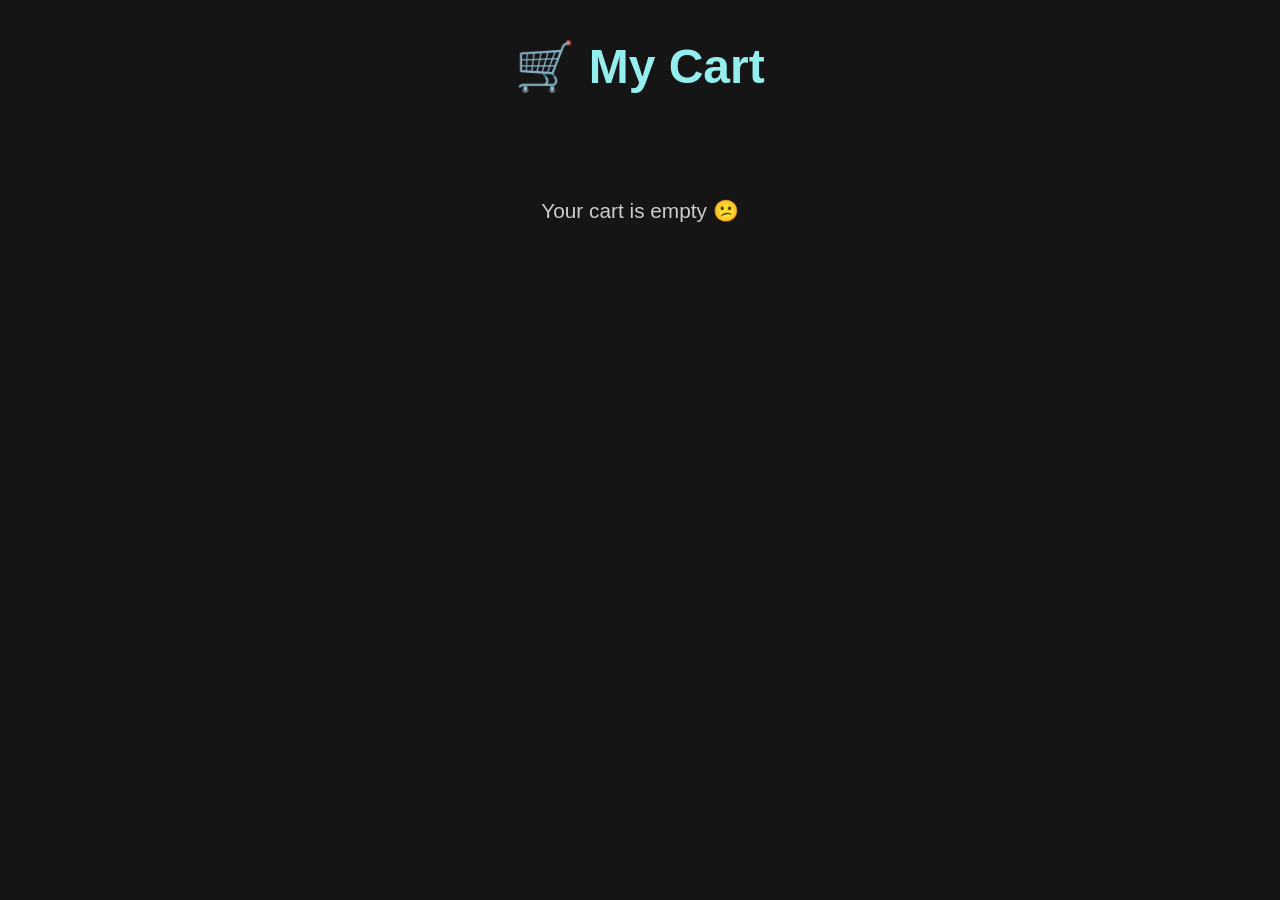
<file: shopsite/cart.html>
<!DOCTYPE html>
<html lang="en">
<head>
  <meta charset="UTF-8" />
  <title>🛒 My Cart</title>
  <link rel="stylesheet" href="styles.css" />
  <style>
    body {
      background-color: #151516;
      color: white;
      font-family: 'Segoe UI', sans-serif;
      padding: 40px;
    }

    h2 {
      font-size: 3rem;
      color: rgb(149, 238, 238);
      text-align: center;
      margin-bottom: 30px;
    }

    ul {
      list-style: none;
      padding: 0;
      max-width: 800px;
      margin: 0 auto;
    }

    li {
      background-color: #222;
      padding: 15px 25px;
      margin-bottom: 15px;
      border-radius: 10px;
      display: flex;
      justify-content: space-between;
      align-items: center;
      box-shadow: 0 0 15px rgba(255, 255, 255, 0.05);
    }

    li span {
      font-size: 1.2rem;
    }

    button {
      padding: 8px 12px;
      border: none;
      background-color: rgb(240, 232, 232);
      color: #000;
      border-radius: 8px;
      font-weight: bold;
      cursor: pointer;
      box-shadow: 0 0 10px rgba(255, 255, 255, 0.1);
    }

    button:hover {
      background-color: #151516;
      color: cyan;
      border: 1px solid white;
    }

    h3 {
      text-align: center;
      font-size: 1.8rem;
      margin-top: 30px;
      color: #8ee3e3;
    }

    #empty {
      text-align: center;
      font-size: 1.3rem;
      margin-top: 100px;
      color: #ccc;
    }
  </style>
</head>
<body>
  <h2>🛒 My Cart</h2>
  <div id="cart-container"></div>

  <script>
    const cart = JSON.parse(localStorage.getItem("cart")) || [];
    const container = document.getElementById("cart-container");

    if (cart.length === 0) {
      container.innerHTML = "<p id='empty'>Your cart is empty 😕</p>";
    } else {
      let html = "<ul>";
      let total = 0;
      cart.forEach((item, index) => {
        html += `<li>
                    <span>${item.product} - ₹${item.price}</span>
                    <button onclick="removeItem(${index})">Remove</button>
                 </li>`;
        total += item.price;
      });
      html += `</ul><h3>Total: ₹${total}</h3>`;
      container.innerHTML = html;
    }

    function removeItem(index) {
      cart.splice(index, 1);
      localStorage.setItem("cart", JSON.stringify(cart));
      location.reload();
    }
  </script>
</body>
</html>
</file>
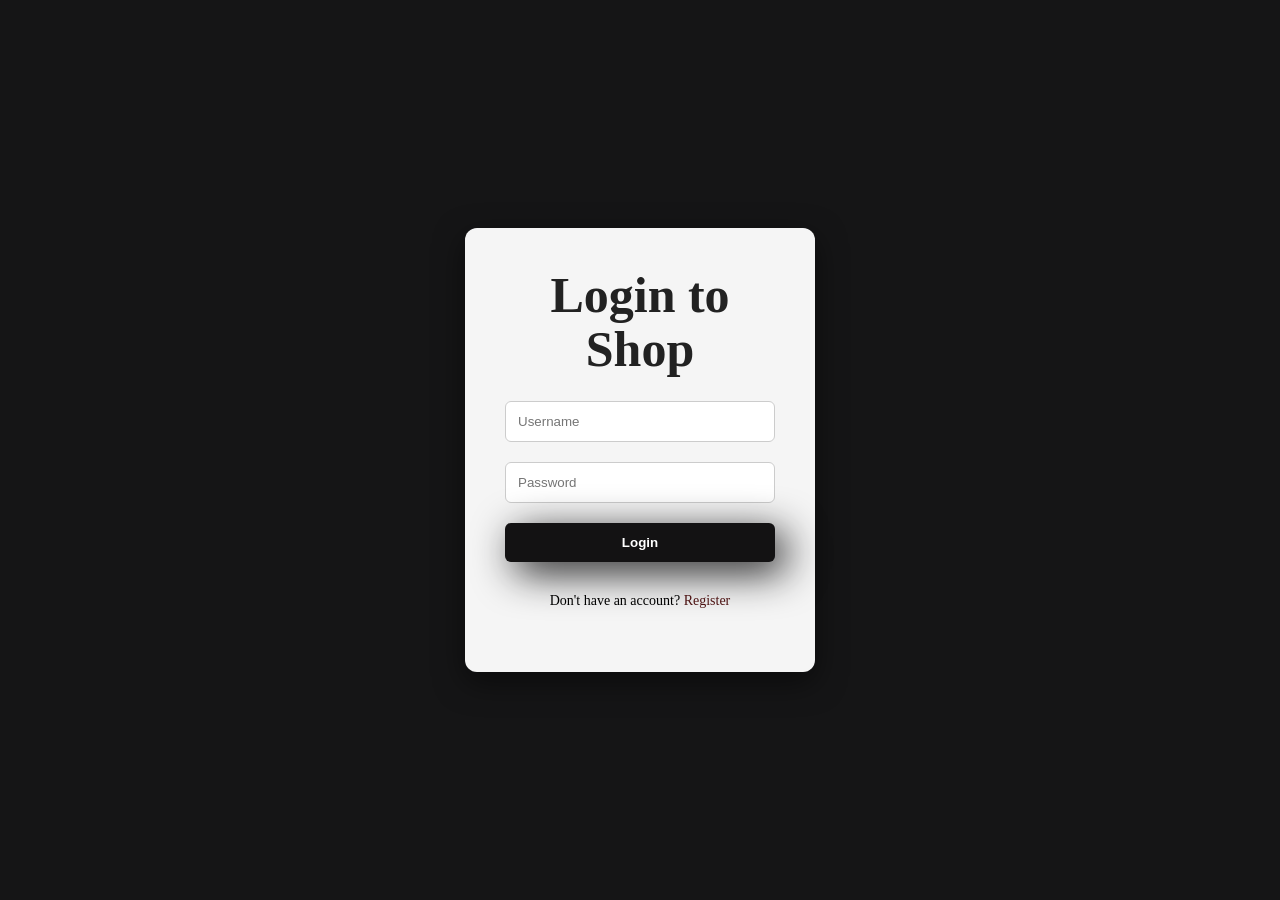
<file: shopsite/login.html>
<!DOCTYPE html>
<html lang="en">
<head>
  <meta charset="UTF-8" />
  <meta name="viewport" content="width=device-width, initial-scale=1.0"/>
  <title>Login</title>
  <link rel="stylesheet" href="styles.css" />
  <style>
    .login-container {
      display: flex;
      justify-content: center;
      align-items: center;
      min-height: 100vh;
      background-color: #151516;
    }

    .login-box {
      background-color: #f5f5f5;
      padding: 40px;
      border-radius: 12px;
      box-shadow: 0 10px 30px rgba(0, 0, 0, 0.5);
      width: 350px;
    }

    .login-box h2 {
      color: #222;
      margin-bottom: 25px;
      text-align: center;
    }

    .login-box input[type="text"],
    .login-box input[type="password"] {
      width: 100%;
      padding: 12px;
      margin-bottom: 20px;
      border: 1px solid #ccc;
      border-radius: 6px;
    }

    .login-box button {
      width: 100%;
      background-color: #131213;
      color: #fff;
      padding: 12px;
      border: none;
      border-radius: 6px;
      font-weight: bold;
    }

    .login-box button:hover {
      background-color: #333;
      color: cyan;
    }

    .login-box p {
      font-size: 14px;
      text-align: center;
      margin-top: 10px;
    }

    .login-box a {
      color: #4d1313;
      text-decoration: none;
    }
  </style>
</head>
<body>
  <div class="login-container">
    <form action="php/login.php" method="POST" class="login-box">
      <h2>Login to Shop</h2>
      <input type="text" name="username" placeholder="Username" required />
      <input type="password" name="password" placeholder="Password" required />
      <button type="submit">Login</button><br><br>
      <p>Don't have an account? <a href="register.html">Register</a></p>
    </form>
  </div>
</body>
</html>
</file>
<file: shopsite/styles.css>
* {
    margin: 0;
    padding: 0;
    box-sizing: border-box;
}

body {
    width: 100%;
}

#bgimg1 {
    background-image: url();
}

#bgimg2 {
    background-image: url(https://thumbs.dreamstime.com/b/interior-modern-building-blurred-shopping-mall-background-commercial-business-center-look-bright-atrium-glass-metal-88837549.jpg);

}

#header {
    background-image: url(https//cdn.dribbble.com/users/1162077/screenshots/4840870/e-commerce-pattern.gif);
    display: flex;
    align-items: center;
    justify-content: space-between;
    padding: 15px 75px;
    box-shadow: 15px 15px 15px rgba(226, 127, 127, 0.06);
    box-shadow: 10px;
    border: #000;
}

#navbar {
    display: flex;
    align-items: center;
    justify-content: center;
    list-style: none;
    position: sticky;
}

#logo img {
    height: 25px;
    width: 30px;
    cursor: pointer;
    margin-top: 10px;
}

#navbar li {
    list-style: none;
    padding: 0 25px;
    font-size: 15px;
}

#navbar li a {
    text-decoration: none;
    font-size: 16px;
    font-weight: 600;
    color: rgb(240, 232, 232);
}

footer a,
footer h4,
#navbar li a {
    color: #131213;
    --b: 0.1em;
    --c: #4d1313;
    color: #151516;
    padding-block: var(--b);
    background:
        linear-gradient(var(--c) 50%, #000 0) 0% calc(100% - var(--_p, 0%))/100% 200%,
        linear-gradient(var(--c) 0 0) 0% var(--_p, 0%)/var(--_p, 0%) var(--b) no-repeat;
    -webkit-background-clip: text, padding-box;
    background-clip: text, padding-box;
    transition: .3s var(--_s, 0s) linear, background-size .3s calc(.3s - var(--_s, 0s));
}

footer a,
footer h4,
#navbar li a:hover {
    --_p: 100%;
    --_s: .3s;
}

h2 {
    font-size: 50px;
    line-height: 54px;
    color: rgb(149, 238, 238);
}

h4 {
    font-size: 25px;
    color: rgb(222, 92, 92);
    display: flex;
    text-align: center;
    justify-content: center;
    padding-left: 75px;
}

h1 {
    font-size: 170px;
    font-weight: 600;
    color: rgb(235, 243, 243);
}

#hero {
    background-image: url(https//cdn.dribbble.com/users/1162077/screenshots/4840870/e-commerce-pattern.gif);
    height: 90vh;
    width: 100%;
    background-color: #131213;
    background-position: top 25% right 0;
    background-size: cover;
    display: flex;
    padding: 0 80px;
    align-items: start;
    justify-content: center;
    flex-direction: column;
    padding: 100px;
    margin-right: 700;
}

#hero a{
    margin-left: 100vh;
}

button {
    padding: 0 30p;
    border-radius: 15px;
    padding: 10px 10px;
    border: 2px solid rgb(250, 246, 246);
    border-radius: 9px;
    box-shadow: 10px 10px 40px rgb(23, 23, 24);
}

button:hover {
    background-color: rgb(16, 16, 17);
    color: blue;
    cursor: pointer;
    border: 2px solid rgb(244, 243, 243);
    border-radius: 15px;
    box-shadow: 10px 10px 40px rgb(23, 23, 24);
}

.sectionp1 {
    padding: 40px 80px;
}

#feature .fe-box:hover {
    background-image: linear-gradient(#363646);
    color: #d9d9eb;
    cursor: pointer;
}

#feature img {
    height: 120px;
    width: 190px;
}

#product1 h2 {
    text-align: center;
    padding: 20px;
    margin-bottom: 100px;
    color: #2a2a40;
}

#pro {
    width: 20px;
    min-width: 310px;
    padding-bottom: 10px;
    padding-top: 10px;
    border-radius: 1px;
    cursor: pointer;
    margin-bottom: 80px;
}

#pro:hover {
    transition: all 0.5s ease;
    transform: scale(1.1);
    z-index: 1;
    position: relative;
    box-shadow: none;
}

#pro-container {
    display: flex;
    align-items: center;
    justify-content: space-between;
    flex-wrap: wrap;
}

#haha{
    display: flex;
    align-items: center;
    justify-content: space-between;
    flex-wrap: wrap;
}

#news h2 {
    background-image: url(https://i.pinimg.com/originals/fc/65/27/fc65273a2e94d1f4d0abf34b4db0cc84.jpg);
    text-align: center;
    padding: 40px;
    margin-bottom:50px;
    margin-left: 70px;
    margin-right: 60px;
    color: #f4f4f9;
    background-position: center;
    background-size: cover;
    cursor: pointer;
    font: 5.5em sans-serif;
} 

#news h2:hover{
    transition: all 0.5s ease;
    transform: scale(1.1);
    z-index: 1;
    position: relative;
    box-shadow: none;
}

#banner #banner-box1 {
    background-image: url(https://i.pinimg.com/originals/17/56/50/1756504b8229cb1689cb508bcf5c289b.jpg);
    display: flex;
    align-items: center;
    justify-content: center;
    flex-direction: column;
    background-position: center;
    background-size: cover;
    height: 40vh;
    width: 580px;
    margin-bottom: 70px;
    cursor: pointer;
}

#banner #banner-box2 {
    background-image: url(https://tse2.mm.bing.net/th?id=OIP.5HsClQJYeQskCNFi9TSlCwHaD5&pid=Api&P=0&h=180);
    display: flex;
    align-items: center;
    justify-content: center;
    flex-direction: column;
    background-position: center;
    background-size: cover;
    height: 40vh;
    width: 580px;
    margin-bottom: 70px;
    cursor: pointer;
}

#banner #banner-boxx3 {
    background-image: url(https://tse4.mm.bing.net/th?id=OIP.Id52Ek21rs4ZrXyS0rJOMQHaEX&pid=Api&P=0&h=180);
    display: flex;
    cursor: pointer;
    align-items: center;
    justify-content: center;
    flex-direction: column;
    background-position: center;
    background-size: cover;
    height: 40vh;
    width: 450px;
    margin-right: 10px;
    margin-bottom: 70px;
}

#banner #banner-boxx4 {
    background-image: url(https://png.pngtree.com/thumb_back/fh260/back_our/20190620/ourmid/pngtree-taobao-e-commerce-poster-clothing-banner-background-image_142667.jpg);
    display: flex;
    align-items: center;
    justify-content: center;
    flex-direction: column;
    background-position: center;
    background-size: cover;
    height: 40vh;
    cursor: pointer;
    width: 450px;
    margin-right: 10px;
    margin-bottom: 70px;
}

#banner #banner-boxx5 {
    background-image: url(https://www.kindpng.com/picc/m/324-3240934_transparent-aesthetic-clothing-png-png-download.png);
    display: flex;
    align-items: center;
    justify-content: center;
    flex-direction: column;
    background-position: center;
    background-size: cover;
    height: 40vh;
    width: 350px;
    cursor: pointer;
    margin-right: 10px;
    margin-bottom: 70px;
}

#banner {
    display: flex;
    justify-content: space-between;
    flex-wrap: wrap;
}

#banner-box1:hover {
    transition: all 0.5s ease;
    transform: scale(1.1);
    z-index: 1;
    position: relative;
    box-shadow: none;
}

#banner-box2:hover {
    transition: all 0.5s ease;
    transform: scale(1.1);
    z-index: 1;
    position: relative;
    box-shadow: none;
}

#banner-boxx3:hover {
    transition: all 0.5s ease;
    transform: scale(1.1);
    z-index: 1;
    position: relative;
    box-shadow: none;
}

#banner-boxx4:hover {
    transition: all 0.5s ease;
    transform: scale(1.1);
    z-index: 1;
    position: relative;
    box-shadow: none;
}

#banner-boxx5:hover {
    transition: all 0.5s ease;
    transform: scale(1.1);
    z-index: 1;
    position: relative;
    box-shadow: none;
}

footer {
    display: flex;
    justify-content: space-between;
    flex-wrap: wrap;
    color: #000;
    background-color: #000;
}

footer #col {
    display: flex;
    flex-direction: column;
    margin-bottom: 20px;
    align-items: flex-start;
}

#a {
    display: flex;
}

footer h4 {
    color: rgb(246, 241, 241);
    font-size: 22px;
    padding: 0px;
    margin-bottom: 50px;
    margin-top: 50px;
}

footer p {
    font-size: 15px;
    margin-bottom: 10px;
    color: #d9d9eb;
}

footer a {
    font-size: 15px;
    margin-bottom: 10px;
    text-decoration: none;
    color: rgb(244, 240, 240);
}

footer a:hover {
    --_p: 100%;
    --_s: .3s;
    color: blue;
    transition: all 0.5s ease;
    transform: scale(1.1);
    z-index: 1;
    position: relative;
    box-shadow: none;
}

#copy {
    display: flex;
    justify-content: center;
}


details



body {
    font-family: sans-serif;
    color: #333;
    background-color: #eee;
  }
  
  .container {
    max-width: 1000px;
    margin: 0 auto;
    padding: 20px;
  }
  
  .product-wrapper {
    display: flex;
    flex-direction: row;
  }
  
  .product-image {
    flex: 1;
    margin-right: 30px;
    text-align: center;
    width: 60vh;
    height: 70vh;
  }
  
  
  .product-details {
    flex: 2;
    padding: 20px;
    border-radius: 5px;
    background-color: #fff;
  }
  
  h1 {
    font-size: 20px;
    margin-bottom: 10px;
    color: #151516;
  }
  
  p {
    line-height: 1.6;
    margin-bottom: 20px;
  }
  
  .price-rating {
    display: flex;
    align-items: center;
    margin-bottom: 15px;
  }
  
  .price {
    font-weight: bold;
  }
  
  .rating {
    margin-left: 10px;
    color: #61f70a;
  }
  
  .sizes {
    margin-bottom: 20px;
  }
  
  .sizes h3 {
    margin-bottom: 5px;
  }
  
  .sizes ul {
    list-style: none;
    padding: 0;
    margin: 0;
  }
  
  .sizes li {
    display:none
  }

  #h3{
    text-align: center;
    font-size: 5vh;
  }

  .add-to-cart{
    width: 50%;
    height: 40px;
    background-color: #fbf8f8;
    border: none;
    cursor: pointer;
    outline: none;
  }
</file>
